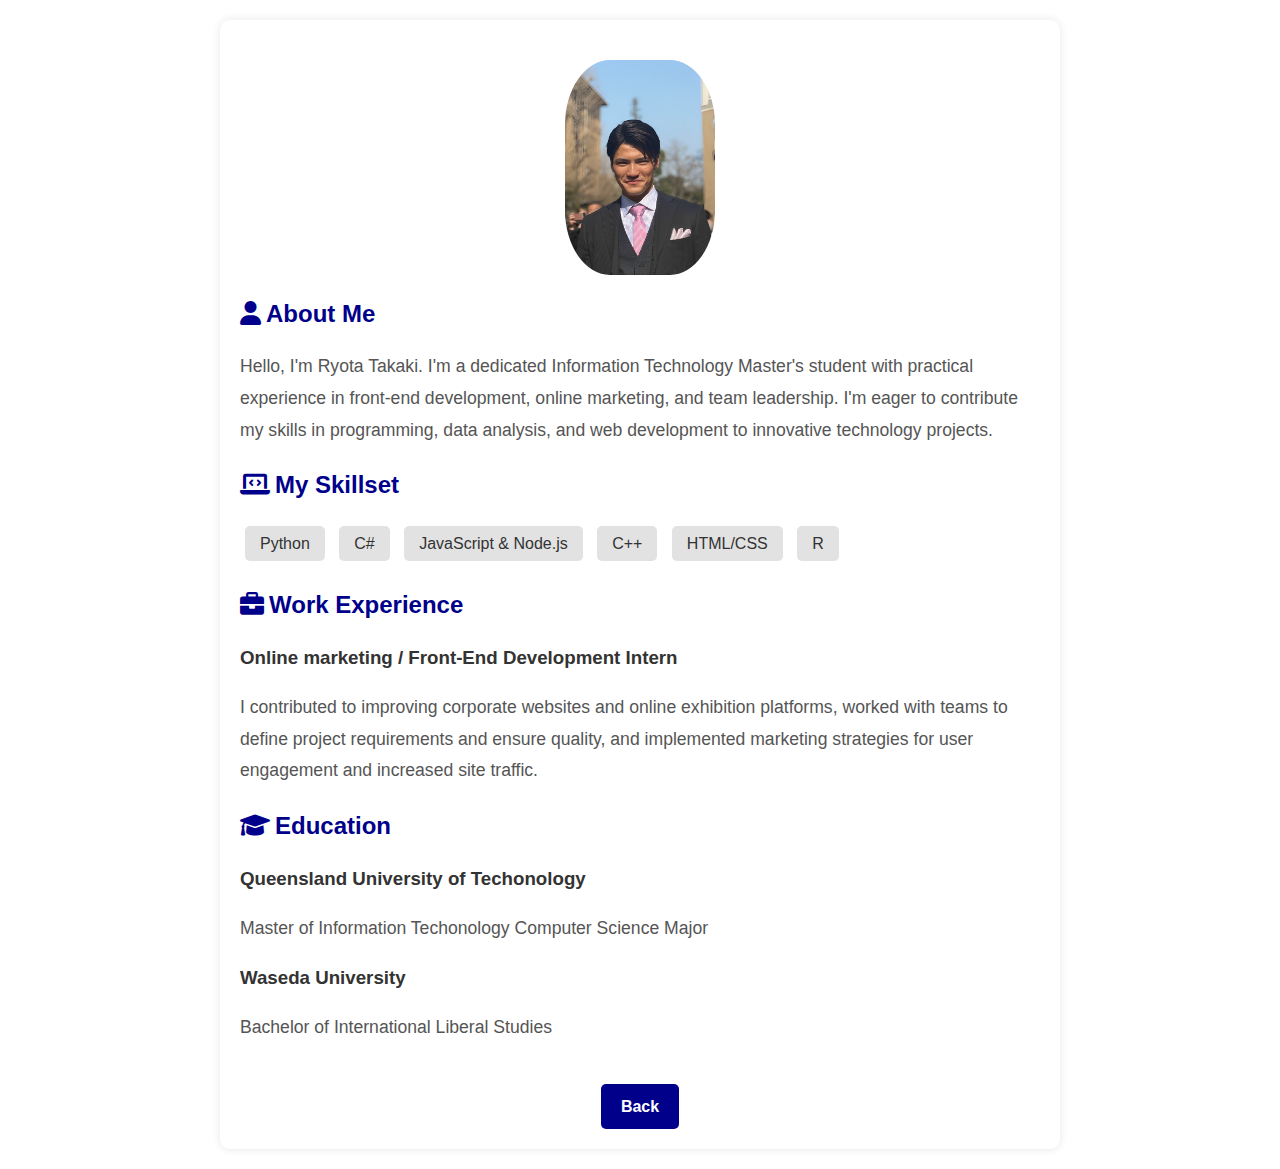
<file: about.html>
<!DOCTYPE html>
<html lang="en">
<head>
    <meta charset="UTF-8">
    <meta http-equiv="X-UA-Compatible" content="IE=edge">
    <meta name="viewport" content="width=device-width, initial-scale=1.0">
    <title>About Me - Ryota Takaki</title>
    <link rel="stylesheet" href="css/about.css">
    <link rel="stylesheet" href="https://cdnjs.cloudflare.com/ajax/libs/font-awesome/6.0.0-beta3/css/all.min.css">
</head>
<body>

    <section class="about">
        <div class="photo-container">
            <img src="assets/images/sotugyousiki.jpeg" alt="Ryota Takaki" class="profile-photo">
        </div>
        <div class="about-content">
            <h2><i class="fas fa-user"></i>About Me</h2>
            <p>Hello, I'm Ryota Takaki. I'm a dedicated Information Technology Master's student with practical experience in front-end development, online marketing, and team leadership. 
                I'm eager to contribute my skills in programming, data analysis, and web development to innovative technology projects.</p>
        </div>
        <div class="skills">
            <h2><i class="fas fa-laptop-code"></i>My Skillset</h2>
            <ul>
                <li>Python</li>
                <li>C#</li>
                <li>JavaScript & Node.js</li>
                <li>C++</li>
                <li>HTML/CSS</li>
                <li>R</li>
            </ul>
        </div>
        <div class="experience">
            <h2><i class="fas fa-briefcase"></i>Work Experience</h2>
            <h3>Online marketing / Front-End Development Intern</h3>
            <p>I contributed to improving corporate websites and online exhibition platforms, worked with teams to define project requirements and ensure quality, 
                and implemented marketing strategies for user engagement and increased site traffic.</p>
        </div>
        <div class="education">
            <h2><i class="fas fa-graduation-cap"></i>Education</h2>
            <h3>Queensland University of Techonology</h3>
            <p>Master of Information Techonology Computer Science Major</p>
            <h3>Waseda University</h3>
            <p>Bachelor of International Liberal Studies</p>
        </div>

        <div class="back-home">
            <a href="index.html" class="back-home-btn">Back</a>
        </div>
    </section>

</body>
</html>
</file>
<file: css/about.css>
@import url();

body {
    font-family: 'Arial', sans-serif;
    line-height: 1.6;
    color: #333;
    padding: 20px;
    margin: 0;
}

.about {
    max-width: 800px;
    margin: auto;
    background: white;
    padding: 20px;
    border-radius: 10px;
    box-shadow: 0 0 10px rgba(0, 0, 0, 0.1);
}

.profile-photo {
    width: 150px; /* 幅を150pxに設定 */
    height: auto; /* 高さを自動調整してアスペクト比を維持 */
    border-radius: 30%;
    margin: 20px auto;
    display: block;
    object-fit: cover; /* コンテナに合わせて画像をトリミング */
}


.about-content, .skills, .experience, .education {
    margin-bottom: 20px;
}

.skills ul {
    list-style: none;
    padding: 0;
}

.skills ul li {
    background: #e2e2e2;
    display: inline-block;
    margin: 5px;
    padding: 5px 15px;
    border-radius: 5px;
}

.about h2 {
    color:darkblue; /* タイトルの色を変更 */
    margin-bottom: 10px; /* タイトルの下の余白を設定 */
}

.about p {
    font-size: 1.1em; /* テキストのフォントサイズを少し大きく */
    color: #555; /* テキストの色を少し暗めに */
    line-height: 1.8; /* 行間を広めに設定 */
}

.about i {
    margin-right: 5px; /* アイコンとテキストの間の余白を設定 */
    color: darkblue; /* アイコンの色を変更 */
}

.back-home {
    text-align: center;
    margin-top: 40px;
}

.back-home-btn {
    display: inline-block;
    padding: 10px 20px;
    background-color: darkblue;
    color: white;
    border: none;
    border-radius: 5px;
    text-decoration: none;
    font-weight: bold;
    transition: background-color 0.3s ease;
}

.back-home-btn:hover {
    background-color: cyan;
}
</file>
